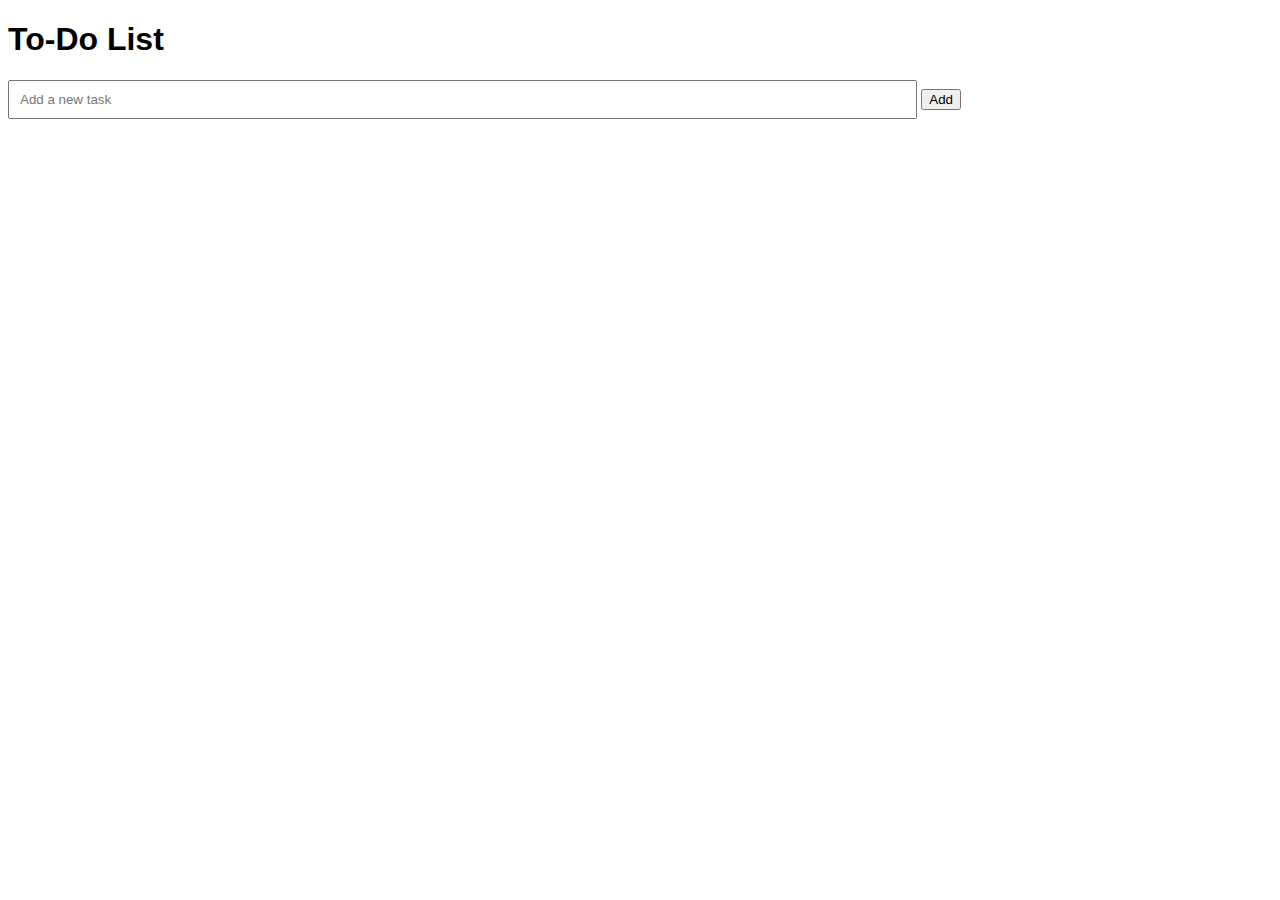
<file: to-do list.html>
<!DOCTYPE html>
<html lang="en">
<head>
  <meta charset="UTF-8">
  <meta name="viewport" content="width=device-width, initial-scale=1.0">
  <title>To-Do List</title>
  <style>
    body {
      font-family: Arial, sans-serif;
    }

    #taskInput {
      width: 70%;
      padding: 10px;
      margin-bottom: 10px;
    }

    #taskList {
      list-style-type: none;
      padding: 0;
    }

    .taskItem {
      display: flex;
      align-items: center;
      justify-content: space-between;
      padding: 10px;
      border-bottom: 1px solid #ccc;
    }

    .taskItem button {
      margin-left: 10px;
    }

    .completed {
      text-decoration: line-through;
      color: #777;
    }
  </style>
</head>
<body>

<div>
  <h1>To-Do List</h1>
  <input type="text" id="taskInput" placeholder="Add a new task">
  <button onclick="addTask()">Add</button>
  <ul id="taskList"></ul>
</div>

<script>
  document.addEventListener('DOMContentLoaded', () => {
    loadTasksFromLocalStorage();
  });

  function addTask() {
    const taskInput = document.getElementById('taskInput');
    const taskText = taskInput.value.trim();

    if (taskText === '') {
      alert('Please enter a task.');
      return;
    }

    const tasks = getTasksFromLocalStorage();
    tasks.push({ text: taskText, completed: false });
    saveTasksToLocalStorage(tasks);
    renderTasks();
    taskInput.value = '';
  }

  function deleteTask(index) {
    const tasks = getTasksFromLocalStorage();
    tasks.splice(index, 1);
    saveTasksToLocalStorage(tasks);
    renderTasks();
  }

  function toggleTask(index) {
    const tasks = getTasksFromLocalStorage();
    tasks[index].completed = !tasks[index].completed;
    saveTasksToLocalStorage(tasks);
    renderTasks();
  }

  function editTask(index) {
    const tasks = getTasksFromLocalStorage();
    const updatedTaskText = prompt('Edit task:', tasks[index].text);

    if (updatedTaskText !== null) {
      tasks[index].text = updatedTaskText.trim();
      saveTasksToLocalStorage(tasks);
      renderTasks();
    }
  }

  function renderTasks() {
    const taskList = document.getElementById('taskList');
    taskList.innerHTML = '';

    const tasks = getTasksFromLocalStorage();

    tasks.forEach((task, index) => {
      const li = document.createElement('li');
      li.className = 'taskItem';

      const checkbox = document.createElement('input');
      checkbox.type = 'checkbox';
      checkbox.checked = task.completed;
      checkbox.addEventListener('change', () => toggleTask(index));

      const span = document.createElement('span');
      span.className = task.completed ? 'completed' : '';
      span.textContent = task.text;
      span.addEventListener('click', () => editTask(index));

      const deleteButton = document.createElement('button');
      deleteButton.textContent = 'Delete';
      deleteButton.addEventListener('click', () => deleteTask(index));

      li.appendChild(checkbox);
      li.appendChild(span);
      li.appendChild(deleteButton);

      taskList.appendChild(li);
    });
  }

  function getTasksFromLocalStorage() {
    const tasksJson = localStorage.getItem('tasks');
    return tasksJson ? JSON.parse(tasksJson) : [];
  }

  function saveTasksToLocalStorage(tasks) {
    localStorage.setItem('tasks', JSON.stringify(tasks));
  }

  function loadTasksFromLocalStorage() {
    renderTasks();
  }
</script>

</body>
</html>
</file>
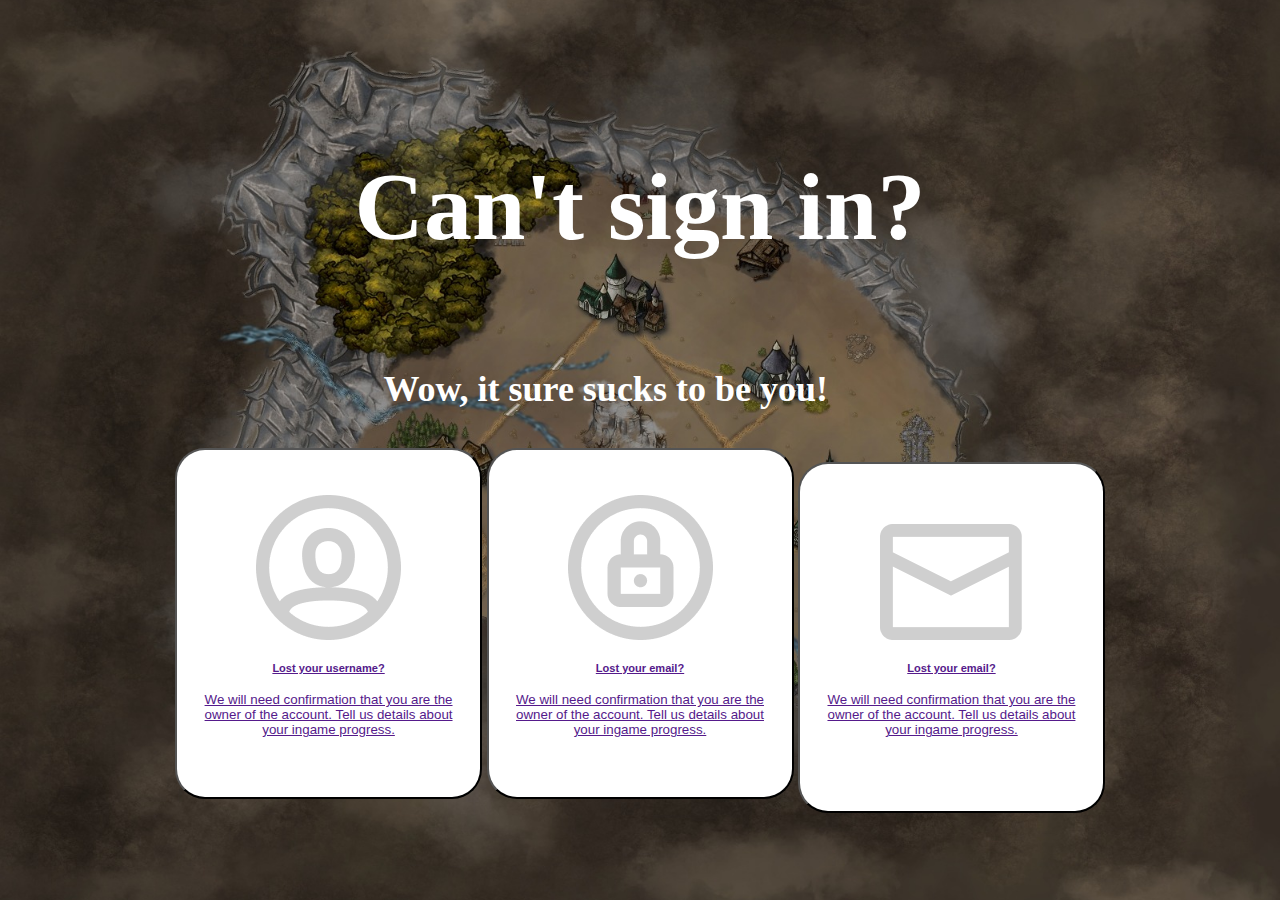
<file: signin/help.html>
<!DOCTYPE html>
<html lang="en">
<head>
    <meta charset="UTF-8">
    <meta name="viewport" content="width=device-width, initial-scale=1.0">
    <title>Document</title>
    <link rel="stylesheet" href="styel.css">
</head>


<body>
    <div class="flex">
        <div class="elements">
            <div class="element1">
            <h1 class="header1">Can't sign in?</h1>
            <h3 class="header2">Wow, it sure sucks to be you!</h3>
        </div>
            
            <div class="element2">
                <button class="btn-box-style ">
                    <a href="" class="ref-style">
                        <div class="">
                            <img src="icon-username.png"class="img-style">
                            <h5 class="title-style">Lost your username?</h5>
                            <p class="paragraf-style">We will need confirmation that you are the owner of the account. Tell us details about your ingame progress.</p> 
                        </div>
                    </a>
    
                </button>
                <button class="btn-box-style ">
                    <a href="" class="ref-style">
                        <div class="">
                            <img src="icon-password.png"class="img-style">
                            <h5 class="title-style">Lost your email?</h5>
                            <p class="paragraf-style">We will need confirmation that you are the owner of the account. Tell us details about your ingame progress.</p> 
                        </div>
                    </a>
    
                </button>
                <button class="btn-box-style ">
                    <a href="" class="ref-style">
                        <div class="">
                            <img src="icon-mail.png"class="img-style">
                            <h5 class="title-style">Lost your email?</h5>
                            <p class="paragraf-style">We will need confirmation that you are the owner of the account. Tell us details about your ingame progress.</p> 
                        </div>
                    </a>
    
                </button>
            </div>
        </div>
    </div>
    
    
</body>
</html>
</file>
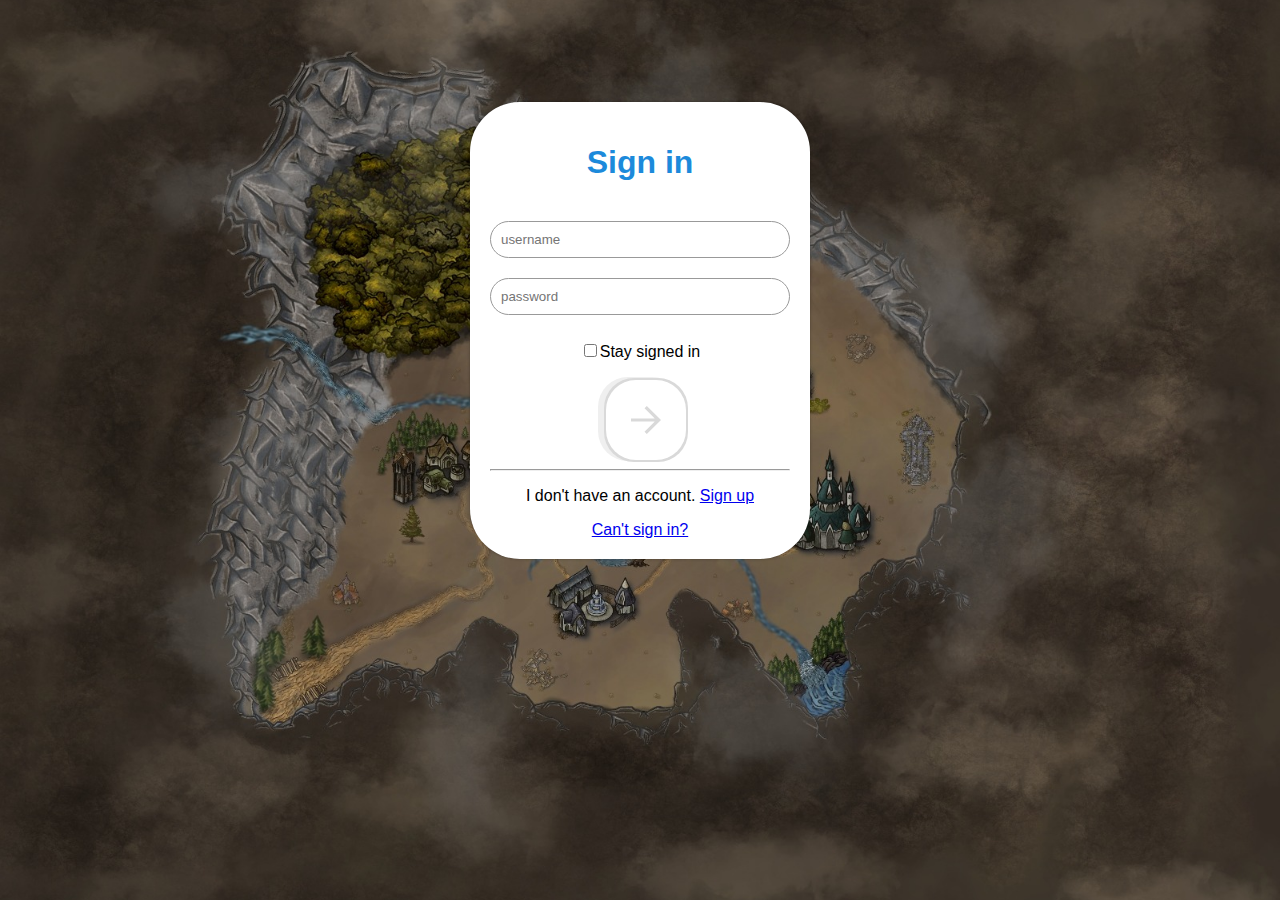
<file: signin/sign in.html>
<doctype html>
    <head>
        <title> Sign Up Form</title>
        <link rel="stylesheet" href="styel.css">
    </head>
    <body>
        <div class="sign-up-form">
        <h1>Sign in</h1>
        <!-- <form class="sign-up-form"> -->
            <input type="email" class="input-box" placeholder="username">
            <input type="password" class="input-box" placeholder="password">
            
            <p><span><input type="checkbox"></span>Stay signed in</p>
        <button type="button" class="sign-btn"><a href="">
            <svg width="84" height="84" viewBox="0 0 84 84" fill="none" xmlns="http://www.w3.org/2000/svg">
                <g id="Cool arrow">
                <rect id="Rectangle 4" width="84" height="84" rx="30" fill="#D9D9D9"/>
                <rect id="Rectangle 5" x="2" y="2" width="80" height="80" rx="30" fill="white"/>
                <path id="icon" fill-rule="evenodd" clip-rule="evenodd" d="M50.7628 43.6079H27V40.3921H50.7628L40.5106 30.2739L42.8146 28L57 42L42.8146 56L40.5106 53.7261L50.7628 43.6079Z" fill="#D9D9D9"/>
                </g>
                </svg>
        </a></button>
        <hr>
        <p>I don't have an account. <a href="sign up.html">Sign up</a></p>
        <a href="help.html">Can't sign in?</a>

        <!-- </form> -->
    </div>

    </body>
</file>
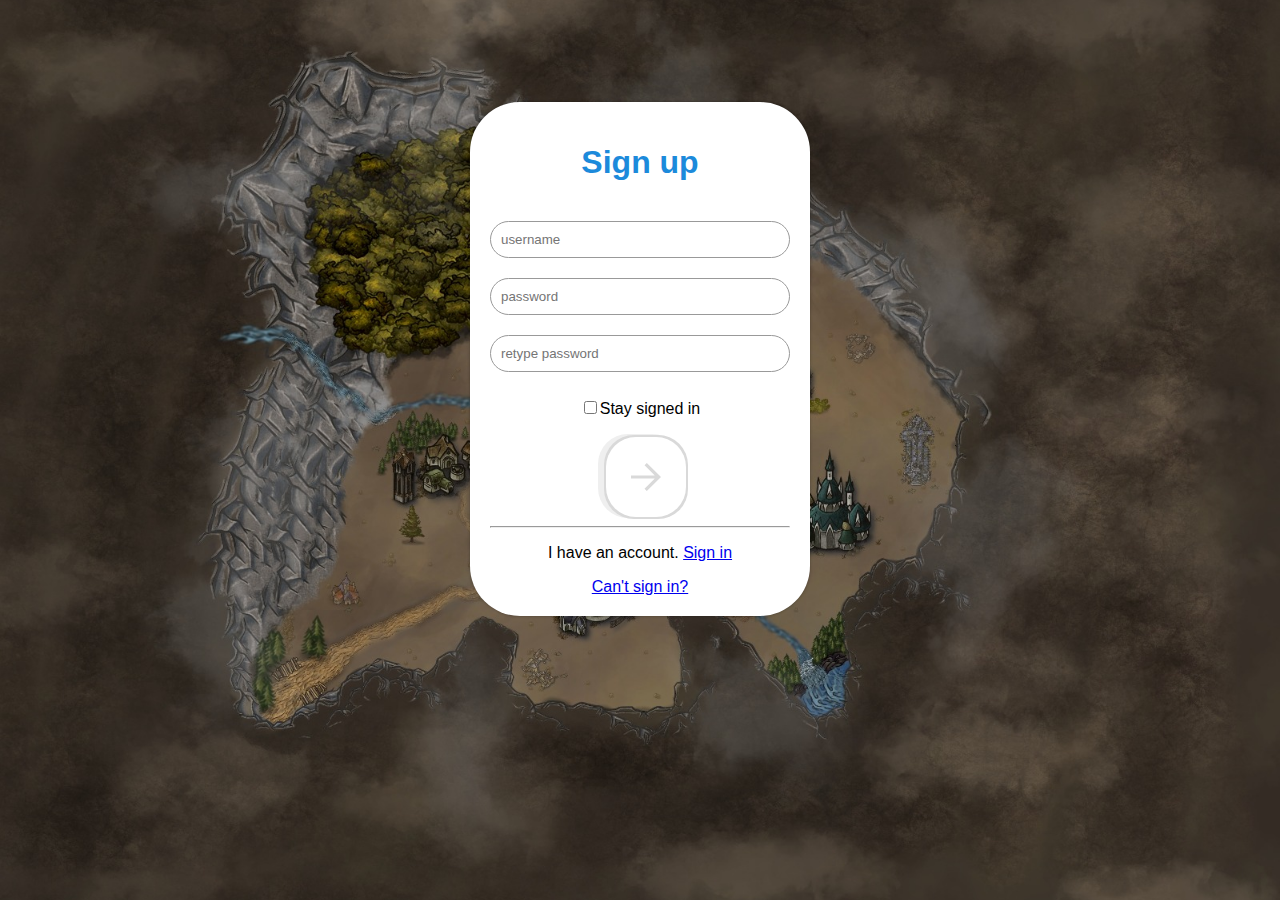
<file: signin/sign up.html>
<doctype html>
    <head>
        <title> Sign Up Form</title>
        <link rel="stylesheet" href="styel.css">
    </head>
    <body>
        <div class="sign-up-form">
        <h1>Sign up</h1>
        <!-- <form class="sign-up-form"> -->
            <input type="email" class="input-box" placeholder="username">
            <input type="password" class="input-box" placeholder="password">
            <input type="password" class="input-box" placeholder="retype password">

            <p><span><input type="checkbox"></span>Stay signed in</p>
            <button type="button" class="sign-btn"><a href="">
                <svg width="84" height="84" viewBox="0 0 84 84" fill="none" xmlns="http://www.w3.org/2000/svg">
                    <g id="Cool arrow">
                    <rect id="Rectangle 4" width="84" height="84" rx="30" fill="#D9D9D9"/>
                    <rect id="Rectangle 5" x="2" y="2" width="80" height="80" rx="30" fill="white"/>
                    <path id="icon" fill-rule="evenodd" clip-rule="evenodd" d="M50.7628 43.6079H27V40.3921H50.7628L40.5106 30.2739L42.8146 28L57 42L42.8146 56L40.5106 53.7261L50.7628 43.6079Z" fill="#D9D9D9"/>
                    </g>
                    </svg>
            </a></button>   
                <hr>
        <p>I have an account. <a href="sign in.html">Sign in</a></p>
        <a href="help.html">Can't sign in?</a>
        <!-- </form> -->
    </div>

    </body>
</file>
<file: signin/styel.css>
body
{
    margin:0;
    padding:0;
    font-family: sans-serif;
    background-image: url(background.jpeg);
    background-size:cover;
    background-position:center;

}
.sign-up-form
{
    width:300px;
    box-shadow:0 0 3px 0 rgba(0,0,0,0.3);
    background: #fff;
    padding:20px;
    margin:8% auto 0;
    text-align: center;
    border-radius: 50px;
}
.sign-up-form h1
{
color: #1c8adb;
margin-bottom: 30px;
border: none;

}
.input-box
{
   border-radius: 20px;
   padding:10px;
   margin:10px 0;
   width:100%;
   border:1px solid #999;
   outline:none;
}
.sign-btn
{
    border-radius: 30px;
  width: 84px;
  height: 84px;
  flex-shrink: 0;
  border: none;
 
}
.btn-box-style{
    width: 307px;
    height: 351px;
    flex-shrink: 0;
    border-radius: 30px;
    background: #FFF;
    padding: 26px;
}
.flex
{
    display: flex;
    flex-direction:column;
    justify-content: center;
    align-items: center;
    height:100vh;
    width:100%;

}
.elements{
    display: flex;
    flex-direction:column;
    justify-content: center;
    align-items: center;
}

.element1{
    display: flex;
    flex-direction:column;
    justify-content: center;
    align-items: center;
}

.header1
{
    display:flex;
    color: #FFF;
    font-family: Inter;
    font-size: 96px;
    font-style: normal;
    font-weight: 700;
    line-height: normal;
    width: 729px;
    height: 116px;
    justify-content: center;
    align-self: center;

}
.header2
{
    color: #FFF;
    font-family: Inter;
    font-size: 36px;
    font-style: normal;
    font-weight: 700;
    line-height: normal;
    width: 513px;
    height: 44px;
}
</file>
